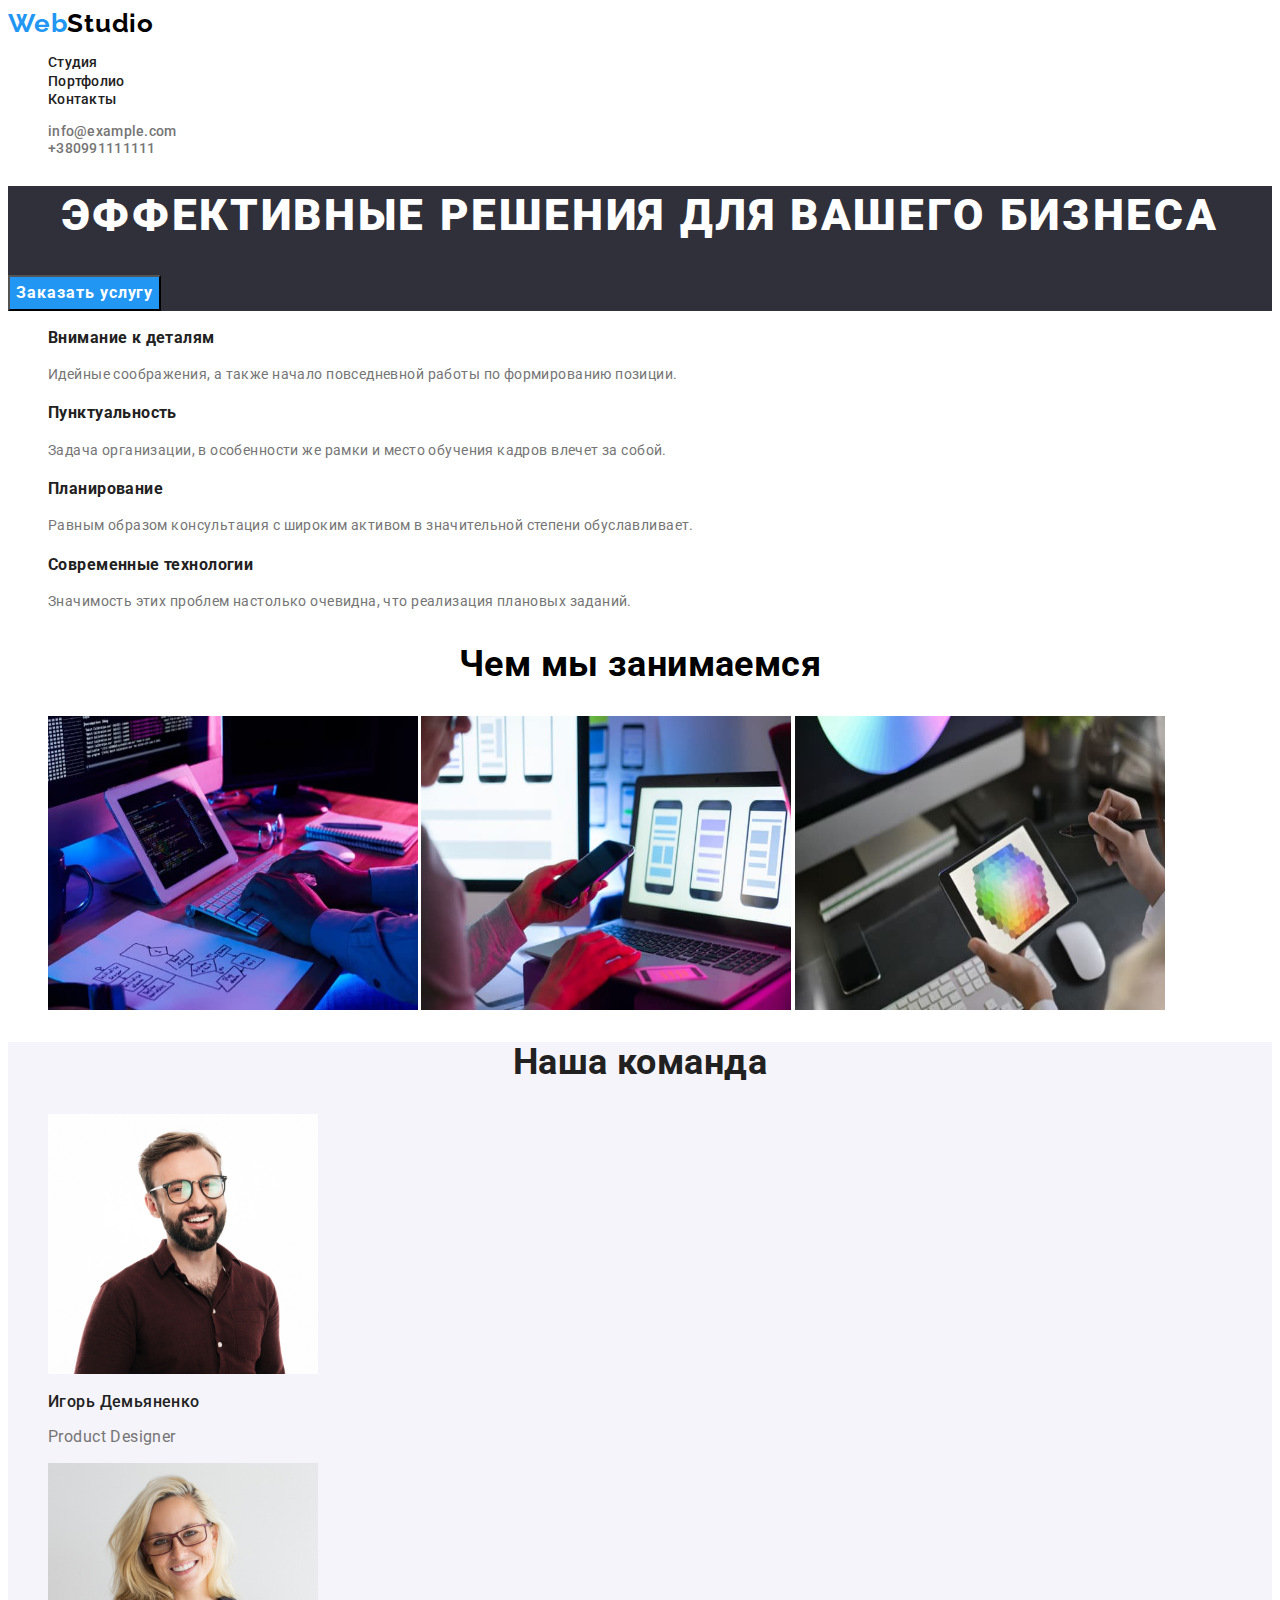
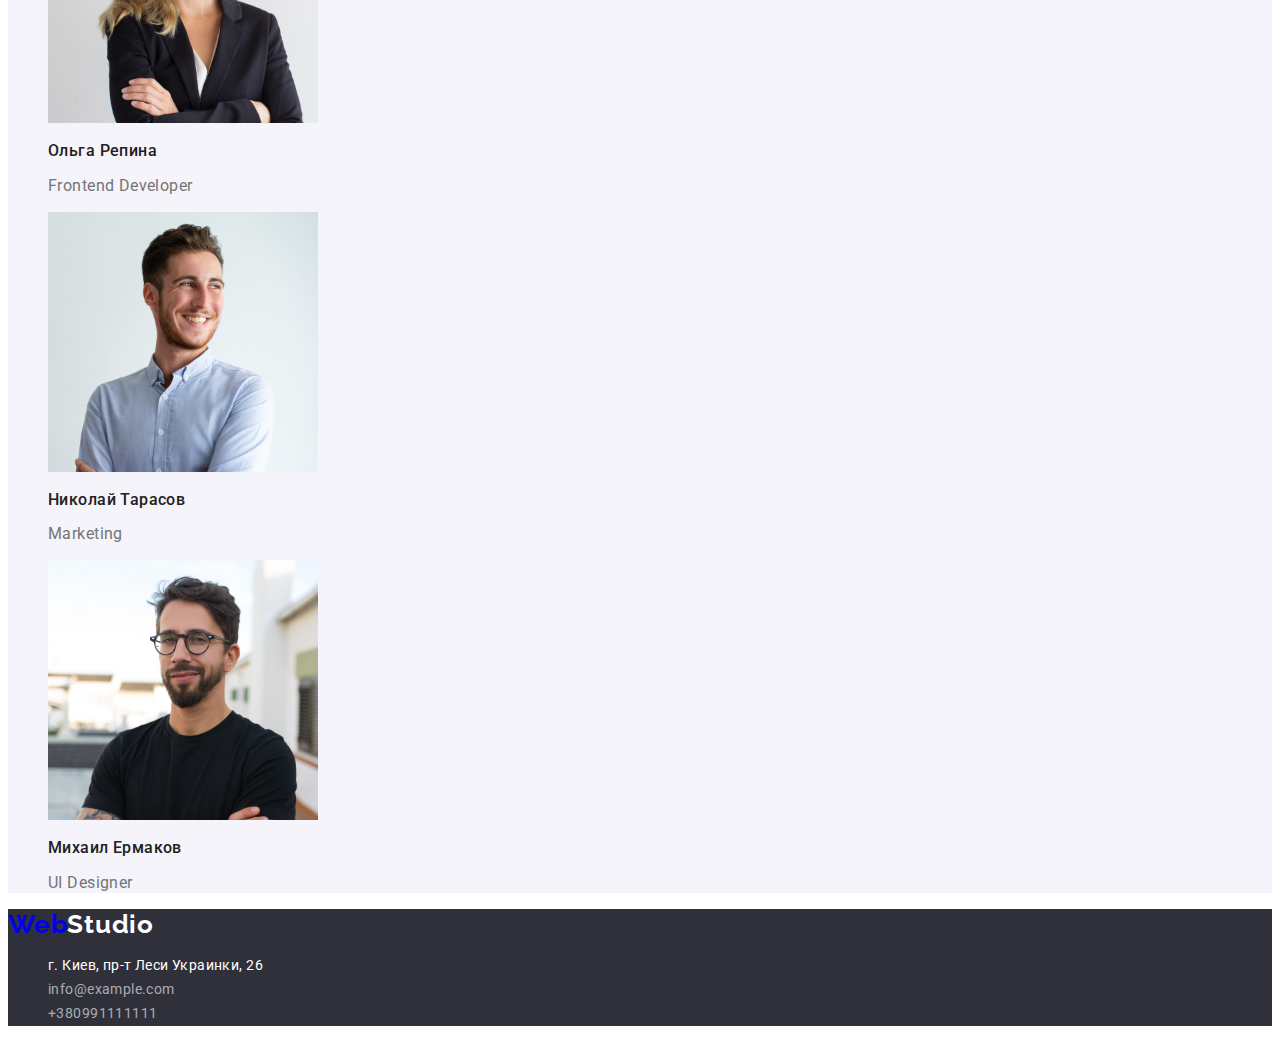
<file: index.html>
<!DOCTYPE html>
<html lang="ru">
<head>
    <meta charset="UTF-8">
    <meta http-equiv="X-UA-Compatible" content="IE=edge">
    <meta name="viewport" content="width=device-width, initial-scale=1.0">
    <title>WebStudio</title>
    <link rel = "preconnect" href = "https://fonts.googleapis.com">
    <link rel = "preconnect" href = "https://fonts.gstatic.com" crossorigin>
    <link href = "https://fonts.googleapis.com/css2?family=Raleway:wght@700&family=Roboto:wght@400;500;700;900&display=swap" rel ="stylesheet">
    <link rel ="stylesheet" href="css/styles.css">
</head>
<body class="page">
    <header class="page-header">
        <nav class="header-navigation">
            <a href="/" > <span class="header-logo text">Web</span><span class="header-logo-title text">Studio</span>
            </a>
            <ul class="header-list list">
                <li class="header-item"> 
                    <a href="index.html" class="header-list-item alert title item" > Студия</a> </li>
                <li class="header-item"> 
                    <a href="portfolio.html" class="header-list-item alert title item" > Портфолио</a></li>
                <li class="header-item"> 
                    <a href="" class="header-list-item alert title item" > Контакты</a> </li>
            </ul>
        </nav> 
            <ul class="header-auth-list list">
                <li class="auth-header-item"> 
                    <a href="mailto:info@example.com" class="header-mail alert success item">info@example.com</a></li>
                <li class="auth-header-item">
                     <a href="tel:+380991111111" class="header-tel alert success item">+380991111111</a></li>
            </ul>
    </header>
    <main>
        <div>
            <section class="hero">
                <h1 class="hero-title main table">Эффективные решения для вашего бизнеса</h1>
                <button class="main-btn link main weight table" type="button">Заказать услугу</button>   
            </section>
        </div>
        <section class="quality">
           <h2 class="visually-hidden">Качества</h2>
            <ul class="quality-list list">
                <li class="quality-item">
                    <h3 class="quality-title title  weight"> Внимание к деталям</h3>
                    <p class="quality-text success"> Идейные соображения, а также начало повседневной работы по формированию позиции.</p> 
                </li>
                <li class="quality-item"> 
                    <h3 class="quality-title title weight">Пунктуальность</h3>
                    <p class="quality-text success">Задача организации, в особенности же рамки и место обучения кадров влечет за собой.</p>
                </li>
                <li class="quality-item"> 
                    <h3 class="quality-title title weight">Планирование</h3>
                <p class="quality-text success">Равным образом консультация с широким активом в значительной степени обуславливает.</p>
                </li>
                <li class="quality-item">
                     <h3 class="quality-title title weight">Современные технологии</h3>
                <p class="quality-text success">Значимость этих проблем настолько очевидна, что реализация плановых заданий.</p>
                </li>
            </ul>
        </section>
        <section   class="about" >
            <h2 class="about-title weight">Чем мы занимаемся</h2>
            <ul class="about-list list">
                <li class="about-item">
                    <img src="images/photo1.jpg" alt="writing_code" width="370" height="294">
                    <img src="images/photo2.jpg" alt="application_development" width="370" height="294">
                    <img src="images/photo3.jpg" alt="design" width="370" height="294">
                </li>
            </ul>
        </section>
        <section class="team">
            <h2 class="team-title title weight">Наша команда</h2>
            <ul class="team-list list">
                <li class="team-item">
                    <img src="images/igor_demyanenko.jpg" alt="igor_demyanenko" width="270" height="260">
                    <h3 class="team-name-text link title">Игорь Демьяненко</h3>
                    <p class="position-item-text success link spacing">Product Designer</p>
                </li>
                <li class="team-item">
                    <img src="images/olga_repina.jpg" alt="olga_repina" width="270" height="260" >
                    <h3 class="team-name-text link title">Ольга Репина</h3>
                    <p class="position-item-text success link">Frontend Developer</p>
                </li> 
                <li class="team-item">
                    <img src="images/nikolai_tarasov.jpg" alt="nikolai_tarasov" width="270" height="260">
                    <h3 class="team-name-text link title">Николай Тарасов</h3>
                    <p class="position-item-text success link">Marketing</p>
                </li> 
                 <li class="team-item">
                    <img src="images/mihail_ermakov.jpg" alt="mihail_ermakov" width="270" height="260">
                    <h3 class="team-name-text link title">Михаил Ермаков</h3>
                    <p class="position-item-text success link">UI Designer</p>
                </li>
                
            </ul>
        </section>
    </main>
    <footer class="contacts">    
        <a href="/" class="contacts-link-title text"><span class="footer-logo text">Web</span><span class="footer-logo-title">Studio</span>
        </a>
            <address>
                <ul class="contacts-list list">
                    <li class="contacts-item">
                    <a href="" class="address-contacts-link main"> г. Киев, пр-т Леси Украинки, 26</a>      
                    </li>
                    <li class="contacts-item">
                        <a href="mailto:info@example.com" class="contacts-link">info@example.com</a>
                    </li>
                    <li class="contacts-item">
                        <a href="tel:+380991111111" class="contacts-link">+380991111111</a>
                    </li>
                </ul>  
            </address>
    </footer>
</body>
</html>
</file>
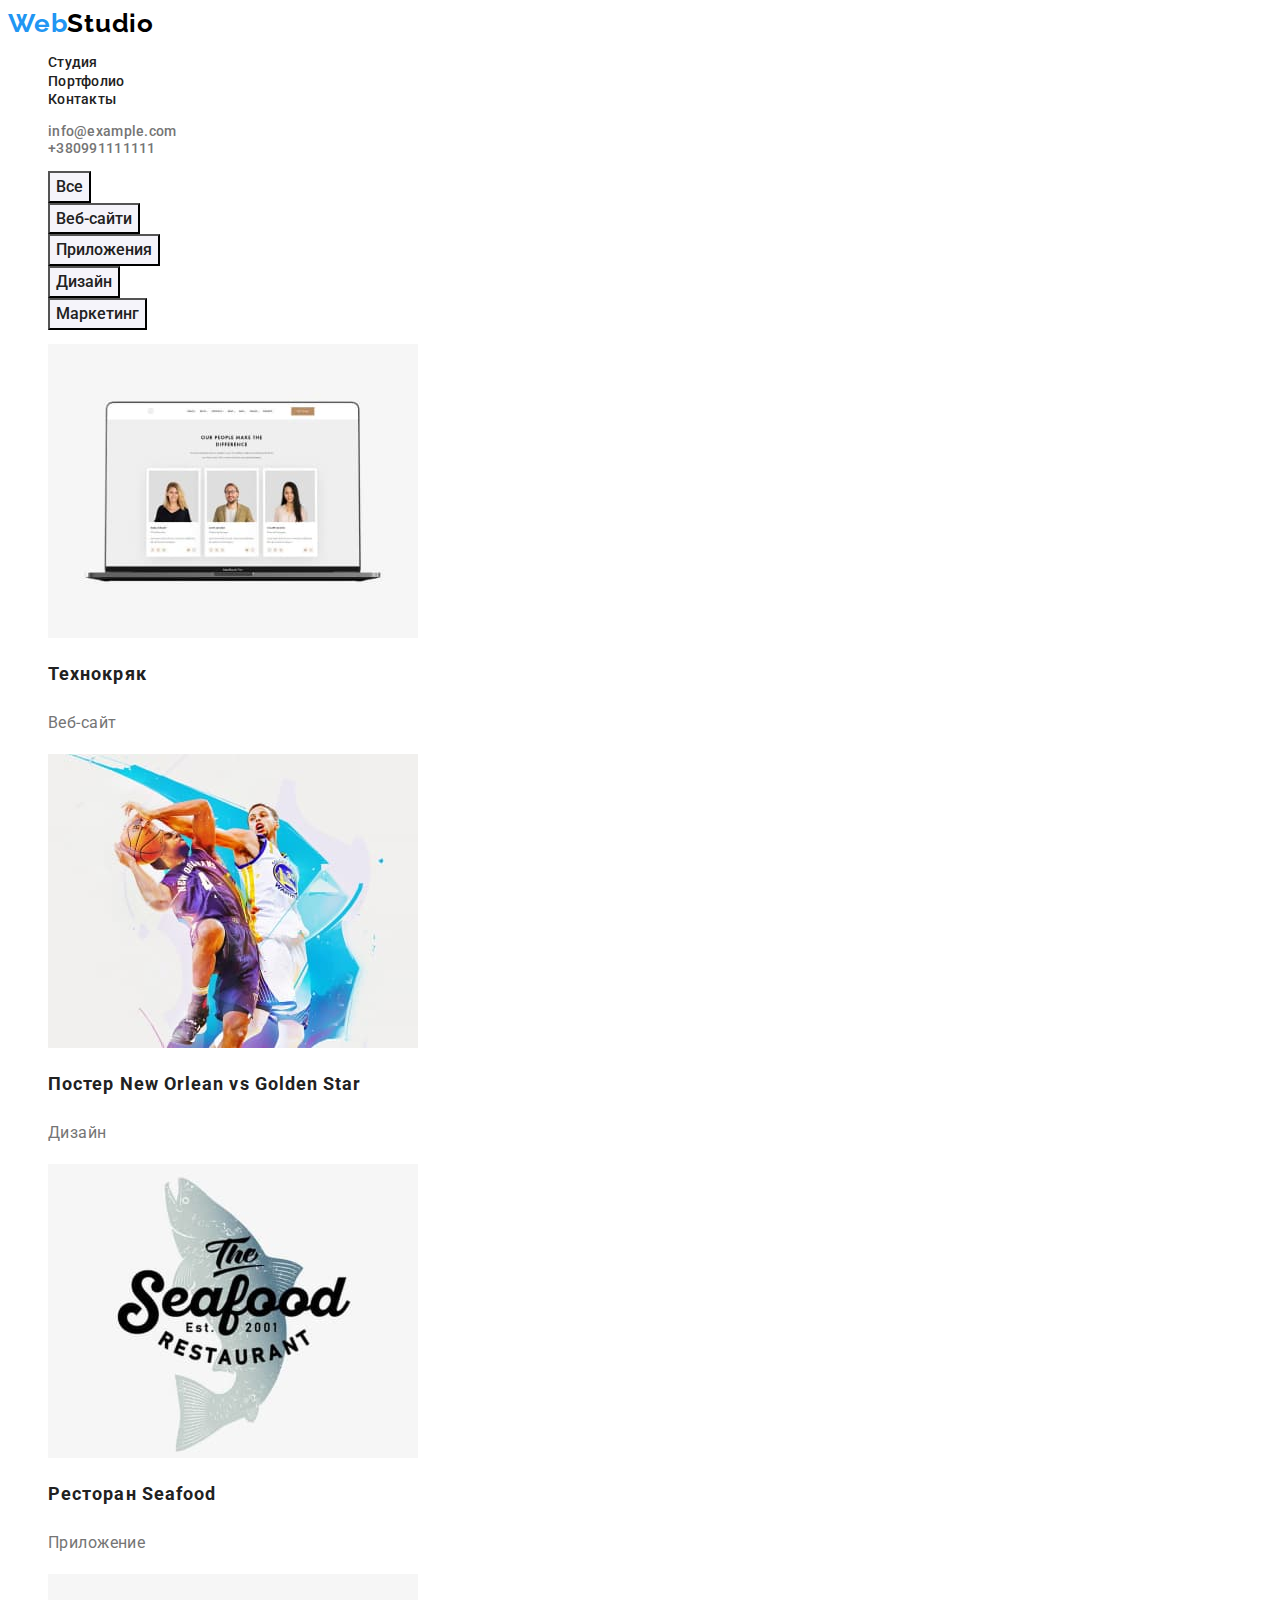
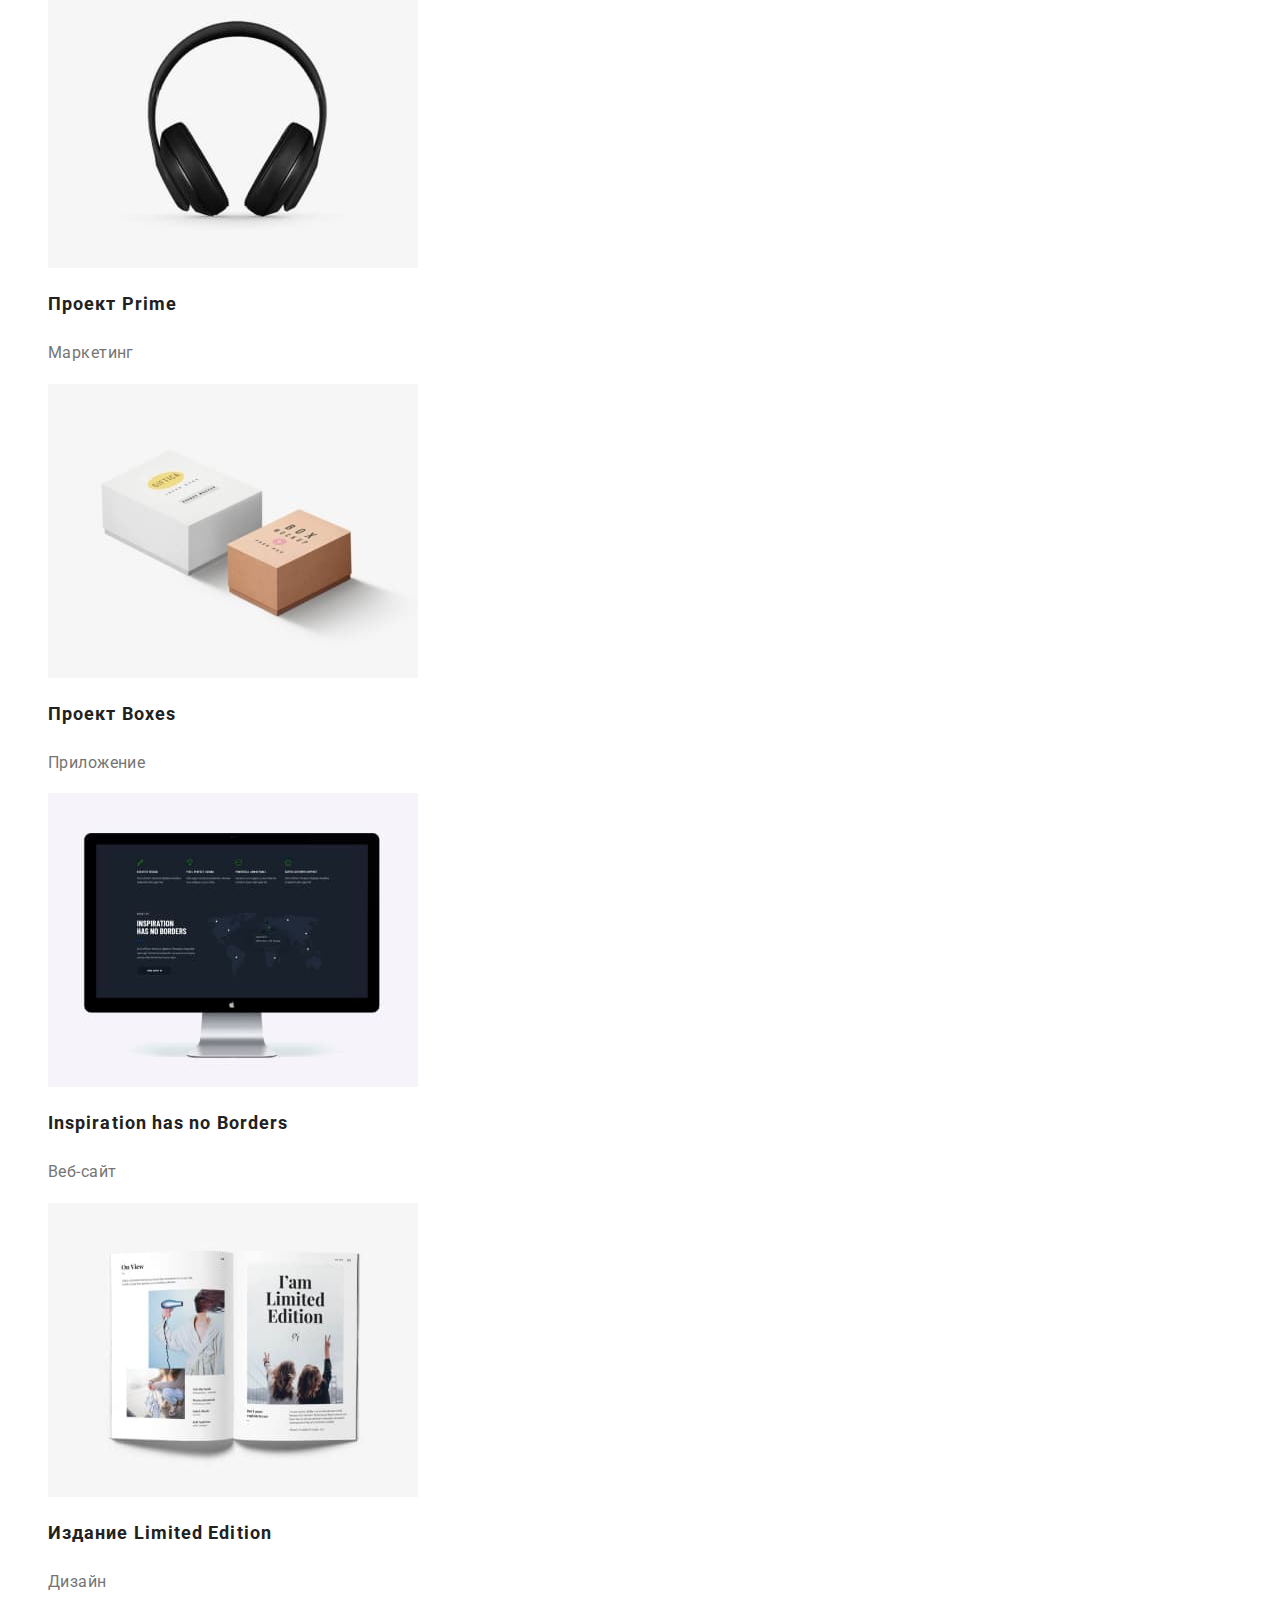
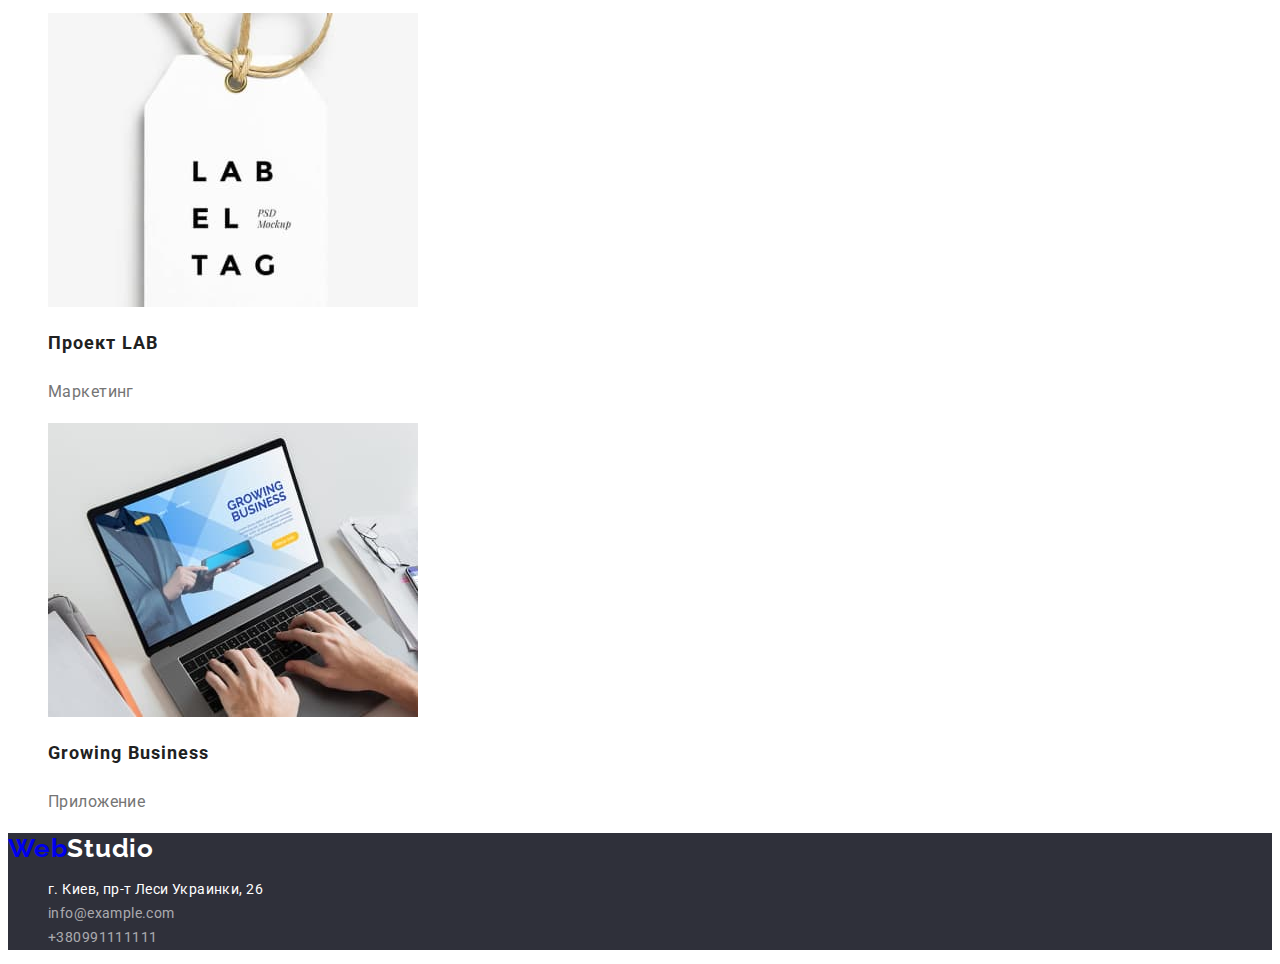
<file: portfolio.html>
<!DOCTYPE html>
<html lang="ru">
<head>
    <meta charset="UTF-8">
    <meta http-equiv="X-UA-Compatible" content="IE=edge">
    <meta name="viewport" content="width=device-width, initial-scale=1.0">
    <title>WebStudio</title>
    <link rel = "preconnect" href = "https://fonts.googleapis.com">
    <link rel = "preconnect" href = "https://fonts.gstatic.com" crossorigin>
    <link href = "https://fonts.googleapis.com/css2?family=Raleway:wght@700&family=Roboto:wght@400;500;700;900&display=swap" rel ="stylesheet">
    <link rel ="stylesheet" href="css/styles.css">
</head>
<body class="page">
    <header class="page-header">
        <nav class="header-navigation">
            <a href="/" > <span class="header-logo text">Web</span><span class="header-logo-title text">Studio</span>
            </a>
            <ul class="header-list list">
                <li class="header-item"> 
                    <a href="index.html" class="header-list-item alert title item" > Студия</a> </li>
                <li class="header-item"> 
                    <a href="portfolio.html" class="header-list-item alert title item" > Портфолио</a></li>
                <li class="header-item"> 
                    <a href="" class="header-list-item alert title item" > Контакты</a> </li>
            </ul>
        </nav> 
            <ul class="header-auth-list list">
                <li class="auth-header-item"> 
                    <a href="mailto:info@example.com" class="header-mail alert success item">info@example.com</a></li>
                <li class="auth-header-item">
                     <a href="tel:+380991111111" class="header-tel alert success item">+380991111111</a></li>
            </ul>
    </header>
    <main>
        <section class="portfolio">
            <h1 class="visually-hidden">Портфолио</h1>
            <ul class="main-list list">
                <li> <button type="button" class="main-link-btn title link spacing">Все</button></li>
                <li> <button type="button" class="main-link-btn title link spacing">Веб-сайти</button></li>
                <li> <button type="button" class="main-link-btn title link spacing">Приложения</button></li>
                <li> <button type="button" class="main-link-btn title link spacing">Дизайн</button></li>
                <li> <button type="button" class="main-link-btn title link spacing">Маркетинг</button></li>
            </ul>
            <ul class="main-portfolio-list list">  
                <li class="portfolio-item ">
                    <a href="">
                        <img src="images/Технокряк.jpg" alt="" width="370" height="294">
                        <h2  class="portfolio-title title weight table">Технокряк</h2>
                        <p class="portfolio-text success link spacing">Веб-сайт</p>
                    </a>
                </li> 
                <li class="portfolio-item">
                    <a href=""> 
                    <img src="images/Постер_New_Orlean_vs_Golden_Star.jpg" alt="" width="370" height="294">
                    <h2 class="portfolio-title  title weight table">Постер New Orlean vs Golden Star</h2>
                    <p class="portfolio-text success link spacing">Дизайн</p> 
                    </a>
                </li>
                <li class="portfolio-item">
                    <a href="">   
                        <img src="images/Ресторан_Seafood.jpg" alt="" width="370" height="294">
                        <h2 class="portfolio-title title weight table">Ресторан Seafood</h2>
                        <p class="portfolio-text success link spacing">Приложение</p>
                    </a>
                </li>
                <li class="portfolio-item">
                    <a href="">  
                        <img src="images/Проект_Prime.jpg" alt="" width="370" height="294">
                        <h2 class="portfolio-title title weight table">Проект Prime</h2>
                        <p class="portfolio-text success link spacing">Маркетинг</p>
                    </a> 
                </li>
                <li class="portfolio-item"> 
                    <a href="">   
                        <img src="images/Проект_Boxes.jpg" alt="" width="370" height="294">
                        <h2 class="portfolio-title title weight table">Проект Boxes</h2>
                        <p class="portfolio-text success link spacing">Приложение</p>
                    </a> 
                </li> 
                <li class="portfolio-item">
                    <a href="">   
                        <img src="images/Inspiration_has_no_Borders.jpg" alt="" width="370" height="294">
                        <h2 class="portfolio-title title weight table">Inspiration has no Borders</h2>
                        <p class="portfolio-text success link spacing">Веб-сайт</p>
                    </a> 
                </li> 
                <li class="portfolio-item">  
                    <a href=""> 
                        <img src="images/Издание_Limited_Edition.jpg" alt="" width="370" height="294">
                        <h2 class="portfolio-title title weight table">Издание Limited Edition</h2>
                        <p class="portfolio-text success link spacing">Дизайн</p>
                    </a> 
                </li>
                <li class="portfolio-item">
                    <a href="">   
                        <img src="images/Проект_LAB.jpg" alt="" width="370" height="294">
                        <h2 class="portfolio-title title weight table">Проект LAB</h2>
                        <p class="portfolio-text success link spacing">Маркетинг</p>
                    </a> 
                </li>
                <li class="portfolio-item">
                    <a href="">    
                        <img src="images/Growing_Business.jpg" alt="" width="370" height="294">
                        <h2 class="portfolio-title title weight table">Growing Business</h2>
                        <p class="portfolio-text success link spacing">Приложение</p>
                    </a>
                </li>
            </ul>    
        </section>
    </main>
    <footer class="contacts">    
        <a href="/" class="contacts-link-title"> <span class="footer-logo text">Web</span><span class="footer-logo-title text">Studio</span>
        </a>
            <address>
                <ul class="contacts-list list">
                    <li class="contacts-item">
                    <a href="" class="address-contacts-link main"> г. Киев, пр-т Леси Украинки, 26</a>      
                    </li>
                    <li class="contacts-item">
                        <a href="mailto:info@example.com" class="contacts-link">info@example.com</a>
                    </li>
                    <li class="contacts-item">
                        <a href="tel:+380991111111" class="contacts-link">+380991111111</a>
                    </li>
                </ul>  
            </address>
    </footer>
</body>
</html>
</file>
<file: css/styles.css>
:root {
    --header-logo-color: #2196F3;
    --footer-logo-color: rgba(0, 0, 0, 0.25);
    --header-studio-color: #000000;
    --main-title-color: #FFFFFF;
    --first-text-color: rgba(255, 255, 255, 0.6);
    --footer-studio-color:rgba(0, 0, 0, 0.25);
    --title-color: #212121;
    --text-color: #757575;
    --accent-color: #2196F3;
    --footer-accent-color: #FFFFFF;
    --footer-background-color: #2F303A;
    --hero-background-color: #2F303A;
    --title-background-color:#F5F4FA;
    --header-background-color: #FFFFFF;

}
body{
    font-family: "Roboto", sans-serif;
    font-size: 14px;
    letter-spacing: 0.03em;
    background-color: var(--header-background-color);
}
    .list {
    list-style: none;
    }
    a{
        text-decoration: none;
    }
    .weight{
        font-weight: bold;
    }
    .text{
        font-size: 26px;
    }
    .link {
        font-size: 16px;
    }
    .success{
        color: var(--text-color);
    }
    .title{
        color: var(--title-color);
    }
    .item{
        letter-spacing: 0.02em; 
    }
    .table{
        letter-spacing: 0.06em;
    }
    .main{
        color: var(--main-title-color)
    }

/*--------HEADER*------*/
.header-logo{
    font-family:'Raleway';
    font-weight: bold;
    line-height: 1.19;
    letter-spacing: 0.03em;
    color: var(--header-logo-color)
}
.header-logo-title {
    font-family: 'Raleway';
    font-weight: bold;
    line-height: 1.19;
    letter-spacing: 0.03em;
    color: var(--header-studio-color)
}
.page-header{
    background:var(--header-background-color);
}

.header-list-item{
    font-weight: 500;
    font-size: 14px;
    line-height: 1.33;
}
.header-list-item:hover,
.header-list-item:focus {
    color: var(--accent-color);
}
.header-tel{
    font-weight: 500;
    font-size: 14px;
    line-height: 1.14;
}
.header-tel:hover,
.header-tel:focus{
    color: var(--accent-color);
}

.header-mail {
    font-weight: 500;
    font-size: 14px;
    line-height: 1.14;
}
.header-mail:hover,
.header-mail:focus{
    color: var(--accent-color);
}
/*-------HERO------*/
.hero-title{
    font-weight: 900;
    font-size: 44px;
    line-height: 1.36;
    text-align: center;
    text-transform: uppercase;
}
.hero{
    background-color: var(--hero-background-color);
}
.main-btn {
    font-family: inherit;
    line-height: 1.87;
    display: flex;
    align-items: center;
    text-align: center;
}
.main-btn{ 
    cursor: pointer;
}
.main-btn {
   background-color: var(--accent-color);
}
.visually-hidden {
    position: absolute;
    white-space: nowrap;
    width: 1px;
    height: 1px;
    overflow: hidden;
    border: 0;
    padding: 0;
    clip: rect(0 0 0 0);
    clip-path: inset(50%);
    margin: -1px;
  }
/*--------Quality-------*/
}
.quality-title{
    line-height: 1.14;
    text-transform: uppercase;
}
.quality-text{
    font-weight: normal;
    line-height: 1.71;
}
.about-title{
    font-size: 36px;
    line-height: 1.16;
    text-align: center;
}
/*--------------TEAM------------------*/
.team-title{
    font-size: 36px;
    line-height: 1.16;
    text-align: center;
}
.team-name-text { 
    font-weight: 500;
    line-height: 1.18;
}
.position-item-text{
    font-weight: normal;
    line-height: 1.18;
}
.team{
    background: var(--title-background-color)
}
/*--------------CONTACTS-------------*/
.contacts-link-title{
    background-color: var(--footer-background-color);
}
.studio-title{
    line-height: 1.19;
}
.footer-logo{
    font-family:'Raleway';
    font-weight: bold;
    font-size: 26px;
    line-height: 1.19;
    letter-spacing: 0.03em;
    color:var(--header-logo-color)
    text-shadow: 0px 4px 4px var(--footer-logo-color)
}
.footer-logo-title{
    font-family:'Raleway';
    font-weight: bold;
    font-size: 26px;
    line-height: 1.19;
    letter-spacing: 0.03em;
    color:var(--main-title-color)
}
.address-contacts-link{
    font-family: inherit;
    font-style: normal;
    font-size: 14px;
    letter-spacing:0.03em;
    line-height: 1.71;
}
.contacts-link{
    font-family: inherit;
    font-style: normal;
    font-size: 14px;
    letter-spacing:0.03em;
    line-height: 1.71;
    color: var(--first-text-color)
}
.contacts-link:hover,
.contacts-link:focus{
    color: var(--footer-accent-color);
}
.contacts{
    background-color: var(--footer-background-color);
}



/*---------Portfolio----------*/
.main-link-btn {
    font-family: inherit;
    font-weight: 500;
    line-height: 1.62;
    text-align: center;
    }
    .main-link-btn{
    cursor: pointer;
}
.main-link-btn {
    background-color:var(--title-background-color)
}
.main-link-btn:hover,
.main-link-btn:focus{
    background-color: var(--accent-color);
}
.main-link-btn:focus,
.main-link-btn:hover{
    color:var(--main-title-color)
}
.portfolio-title{
    font-weight: bold;
    font-size: 18px;
    line-height: 2.00;
}
.portfolio-text{
    font-weight: normal;
    line-height: 1.87;
}
</file>
